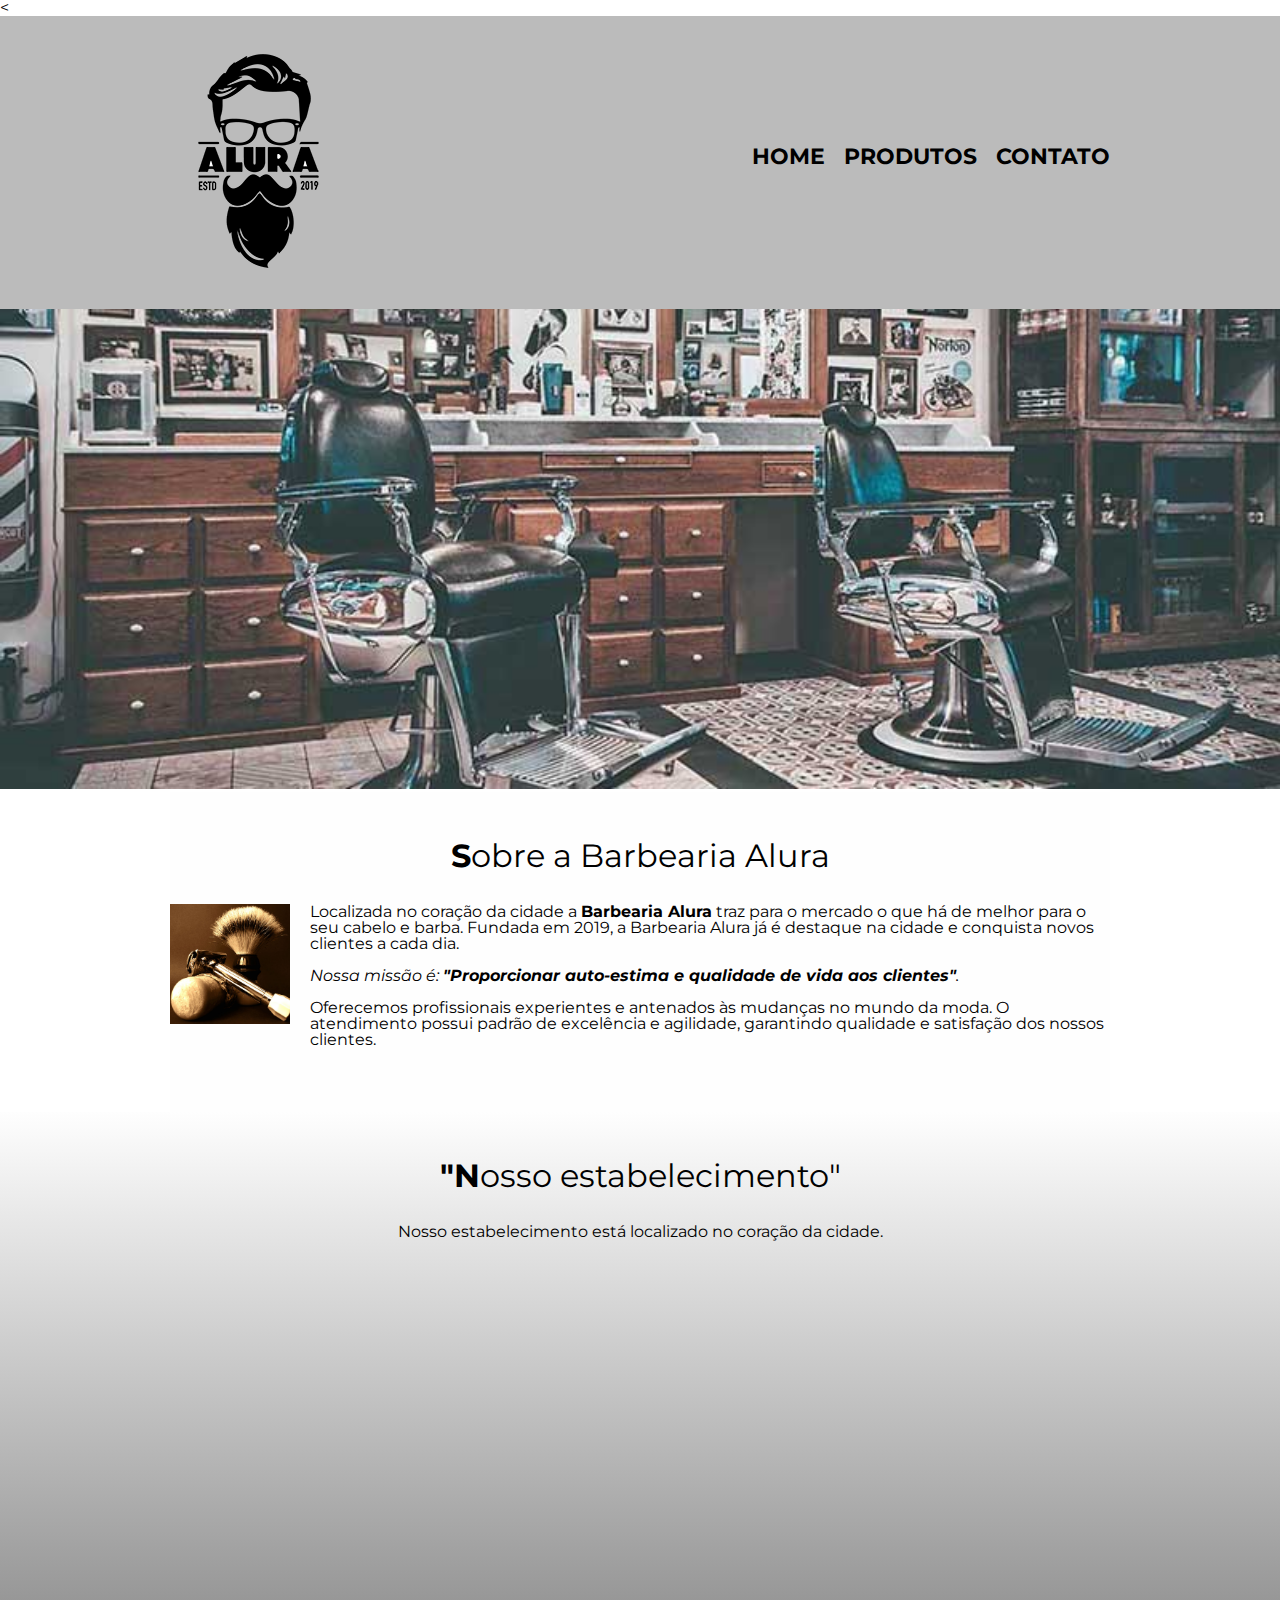
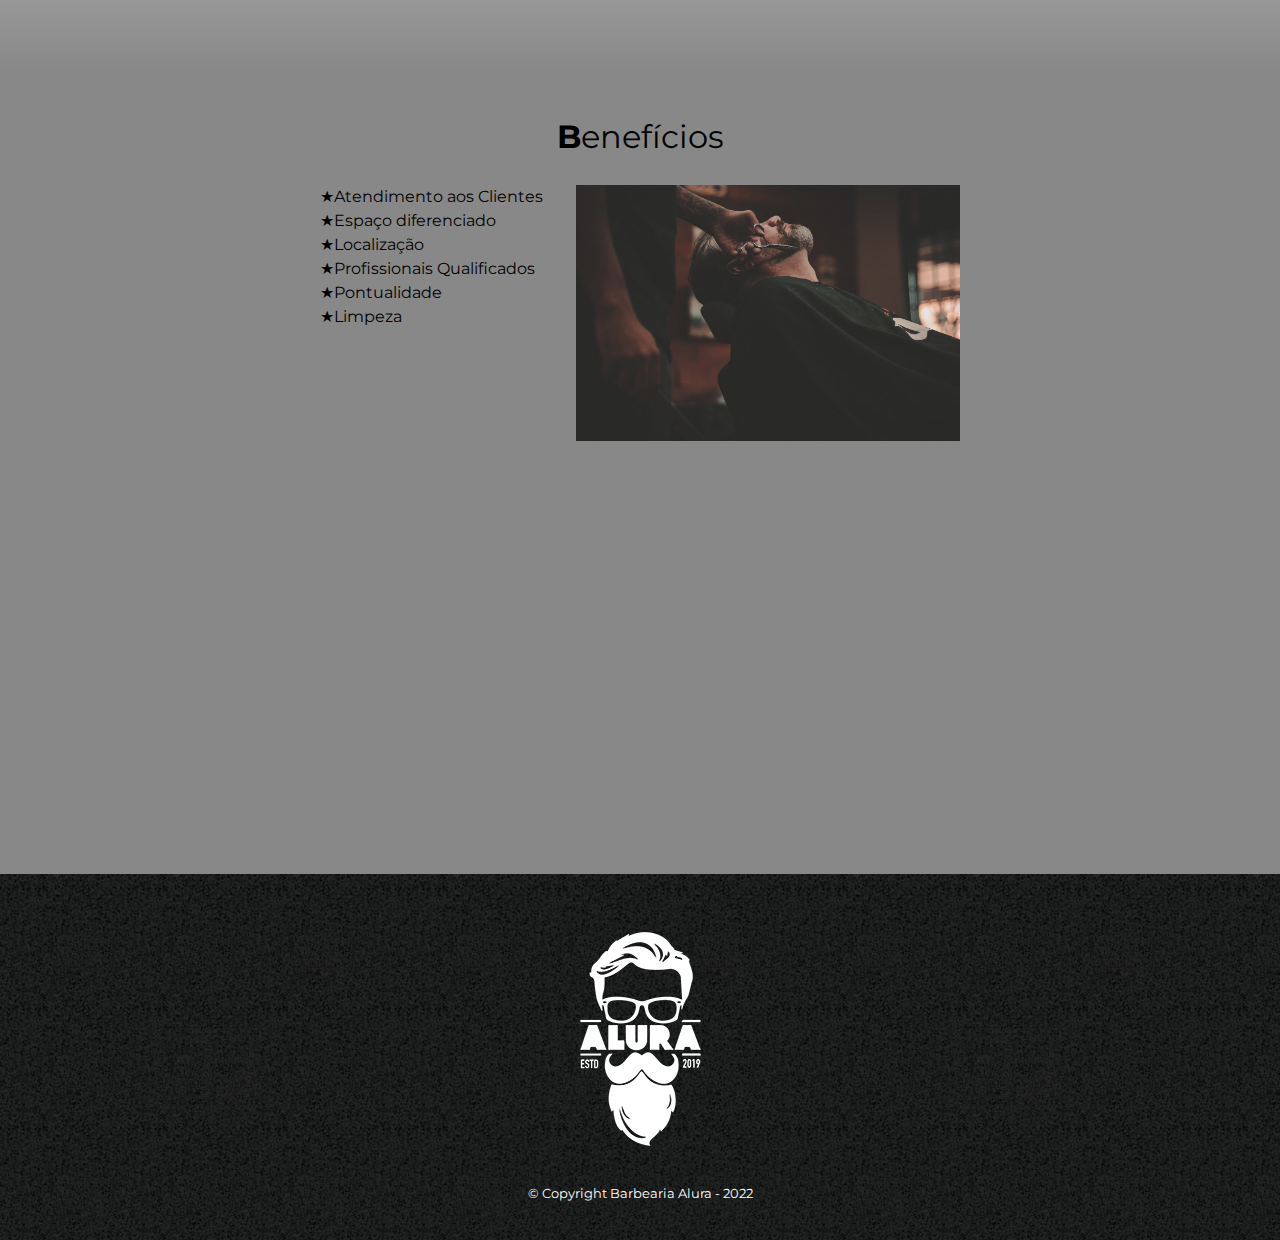
<file: index.html>
<!DOCTYPE html> 
<html lang="pt-br">

	   <head>
		   <meta charset="utf-8">
		    <meta name="viewport" content="width=device-width"> 
		   <title> Barbearia Alura</title>
		   <link rel="stylesheet" href="reset.css">
		   <link rel="stylesheet" href="style.css">
		   <link href="https://fonts.googleapis.com/css?family=Montserrat&display=swap" rel="stylesheet">

			  
	   </head>

	   <body>
	           <<header>
	       	<div class="caixa">
	       	 <h1> <img src="logo.png"></h1>
	          
	         <nav>
		       	 <ul>
		       	 	<li><a href="index.html">Home</a></li>
		       	 	<li><a href="produtos.html">Produtos</a></li>
		       	 	<li><a href="contato.html"> Contato </a></li>
		       	 </ul>
	       	 </nav> 
	       	 </div>
       </header>


	   	    <img class="banner" src="banner.jpg">

	   	    <main>

		            <section class="principal">
						<h2 class="titulo-principal">Sobre a Barbearia Alura</h2>

						<img class="utensilios" src="utensilios.jpg" alt="Utensílios de um barbeiro." />


						<p>Localizada no coração da cidade a <strong>Barbearia Alura</strong> traz para o mercado o que há de melhor para o seu cabelo e barba. Fundada em 2019, a Barbearia Alura já é destaque na cidade e conquista novos clientes a cada dia.</p>

						<p id="missao"><em>Nossa missão é: <strong>"Proporcionar auto-estima e qualidade de vida aos clientes"</strong>.</em></p>

						<p>Oferecemos profissionais experientes e antenados às mudanças no mundo da moda. O atendimento possui padrão de excelência e agilidade, garantindo qualidade e satisfação dos nossos clientes.</p>

				</section>

				<section class="mapa">
				    <h3 class="titulo-principal">"Nosso estabelecimento"</h3>
				    <p>Nosso estabelecimento está localizado no coração da cidade.</p>

				   <div class="mapa-conteudo"> <iframe src="https://www.google.com/maps/embed?pb=!1m18!1m12!1m3!1d3656.448598130907!2d-46.634653385542414!3d-23.588239368469353!2m3!1f0!2f0!3f0!3m2!1i1024!2i768!4f13.1!3m3!1m2!1s0x94ce5a2b2ed7f3a1%3A0xab35da2f5ca62674!2sCaelum%20-%20Escola%20de%20Tecnologia!5e0!3m2!1spt-BR!2sbr!4v1580916426151!5m2!1spt-BR!2sbr" width="100%" height="350" frameborder="0" style="border:0;" allowfullscreen=""></iframe></div>

                </section>
	            
		        <section class="beneficios">
	                <h3 class="titulo-principal">Benefícios</h3>
	               <div class="conteudo-beneficios">
	                <ul class="lista-beneficios">
	                    <li class="itens">Atendimento aos Clientes</li>
	                    <li class="itens">Espaço diferenciado</li>
	                    <li class="itens">Localização</li>
	                    <li class="itens">Profissionais Qualificados</li>
	                    <li class="itens">Pontualidade</li>
                        <li class="itens">Limpeza</li>
	                </ul><img src="beneficios.jpg" class="imagem-beneficios">
	            </div>

	              <div class="video">
	              	<iframe width="100%" height="315" src="https://www.youtube.com/embed/wcVVXUV0YUY" frameborder="0" allow="accelerometer; autoplay; encrypted-media; gyroscope; picture-in-picture" allowfullscreen></iframe>
	              </div>  	

                </section>

			</main>

			    <footer>
			       	<img src="logo-branco.png">
			       	<p class="copyright"> &copy Copyright Barbearia Alura - 2022</p>
                </footer>
	     </body>


</html>
</file>
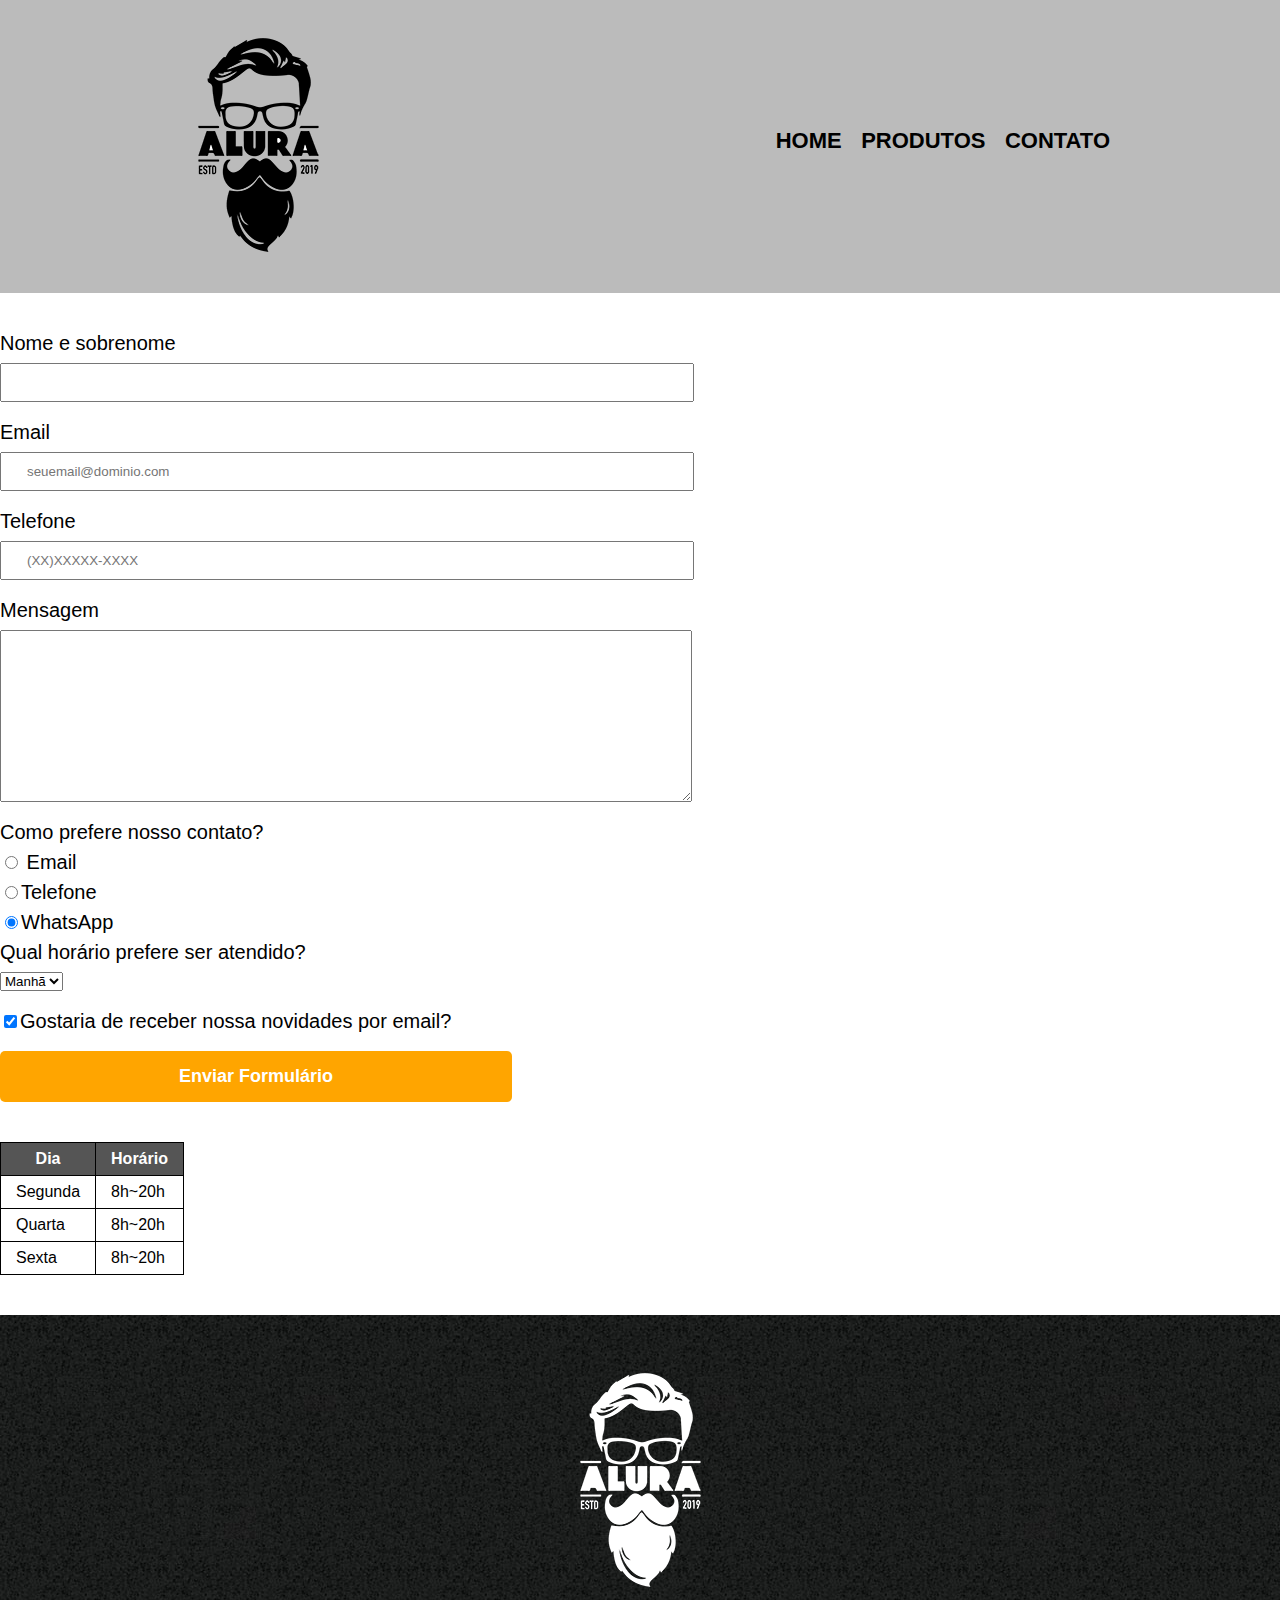
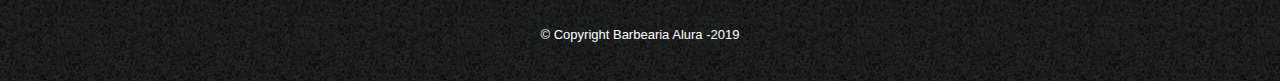
<file: contato.html>
<!DOCTYPE html>
<html>

	 <head>
	     <meta charset="utf-8">
	     <title>Contato</title>
	     <link rel="stylesheet" type="text/css" href="reset.css">
	     <link rel="stylesheet" type="text/css" href="style.css">
     </head>


     <body>
	       <header>
	       	 <div class="caixa">
		       	<h1>  <img src="logo.png" alt="Logo da Barbearia"></h1>
			       	<nav>
				       	<ul>
				       		<li><a href="index.html">Home</a></li>
				       		<li><a href="produtos.html">Produtos</a></li>
				       		<li><a href="contato.html">Contato</a></li>
				       	</ul>
				       	</nav>
				</div>
	       </header>

	       <main>
	       	 <form>

	       	 	<label for="nomesobrenome">Nome e sobrenome</label>
	       	 	<input type="text"id="nomesobrenome" class="input-padrao" required>

	       	 	<label for="email">Email</label>
	       	 	<input type="email" id="email" class="input-padrao" required placeholder="seuemail@dominio.com">

	       	 	<label for="telefone">Telefone</label>
	       	 	<input type="tel" id="telefone" class="input-padrao" required placeholder="(XX)XXXXX-XXXX">
                
                <label for="mensagem">Mensagem</label>
	       	 	<textarea cols="70" rows="10" id="mensagem" class="input-padrao" required ></textarea>

	       	 <fieldset>	

	       	 	<legend>Como prefere nosso contato?</legend>
                
                <label for="radio-email"><input type="radio" name="contato" value="email" id="radio-email"> Email</label>
                

                <label for="radio-telefone"><input type="radio" name="contato" value="telefone" id="radio-telefone">Telefone</label>
                

                <label for="radio-whatsapp"><input type="radio" name="contato" value="whatsapp" id="radio-whatsapp" checked>WhatsApp</label>            

            </fieldset> 
            
            <fieldset> 
               <legend>Qual horário prefere ser atendido?</legend>
               <select>
               	
               	<option>Manhã</option>
               	<option>Tarde</option>
               	<option>Noite</option>
               </select>

            </fieldset>   

                <label class="checkbox"> <input type="checkbox" name="" checked>Gostaria de receber nossa novidades por email?</label>   

	       	 	<input type="submit" value="Enviar Formulário" class="enviar">

	       	 </form>

           

            	<table>
            		<thead>
		          <tr>
		          	<th>Dia</th>
		          	<th>Horário</th>
		          </tr>
	          </thead>
              

              <tbody>
		          <tr>
		          	<td>Segunda</td>
		          	<td> 8h~20h</td>
		          </tr>

		          <tr>
		          	<td>Quarta</td>
		          	<td> 8h~20h</td>
		          </tr>

		          <tr>
		          	<td>Sexta</td>
		          	<td> 8h~20h</td>
		          </tr>
	          </tbody>


           </table>

	       </main>

  <footer>
          	<img src="logo-branco.png" alt="Logo Barbearia">
          	<p class="copyright"> &copy; Copyright Barbearia Alura -2019 </p>

          </footer>
     </body>
</html>
</file>
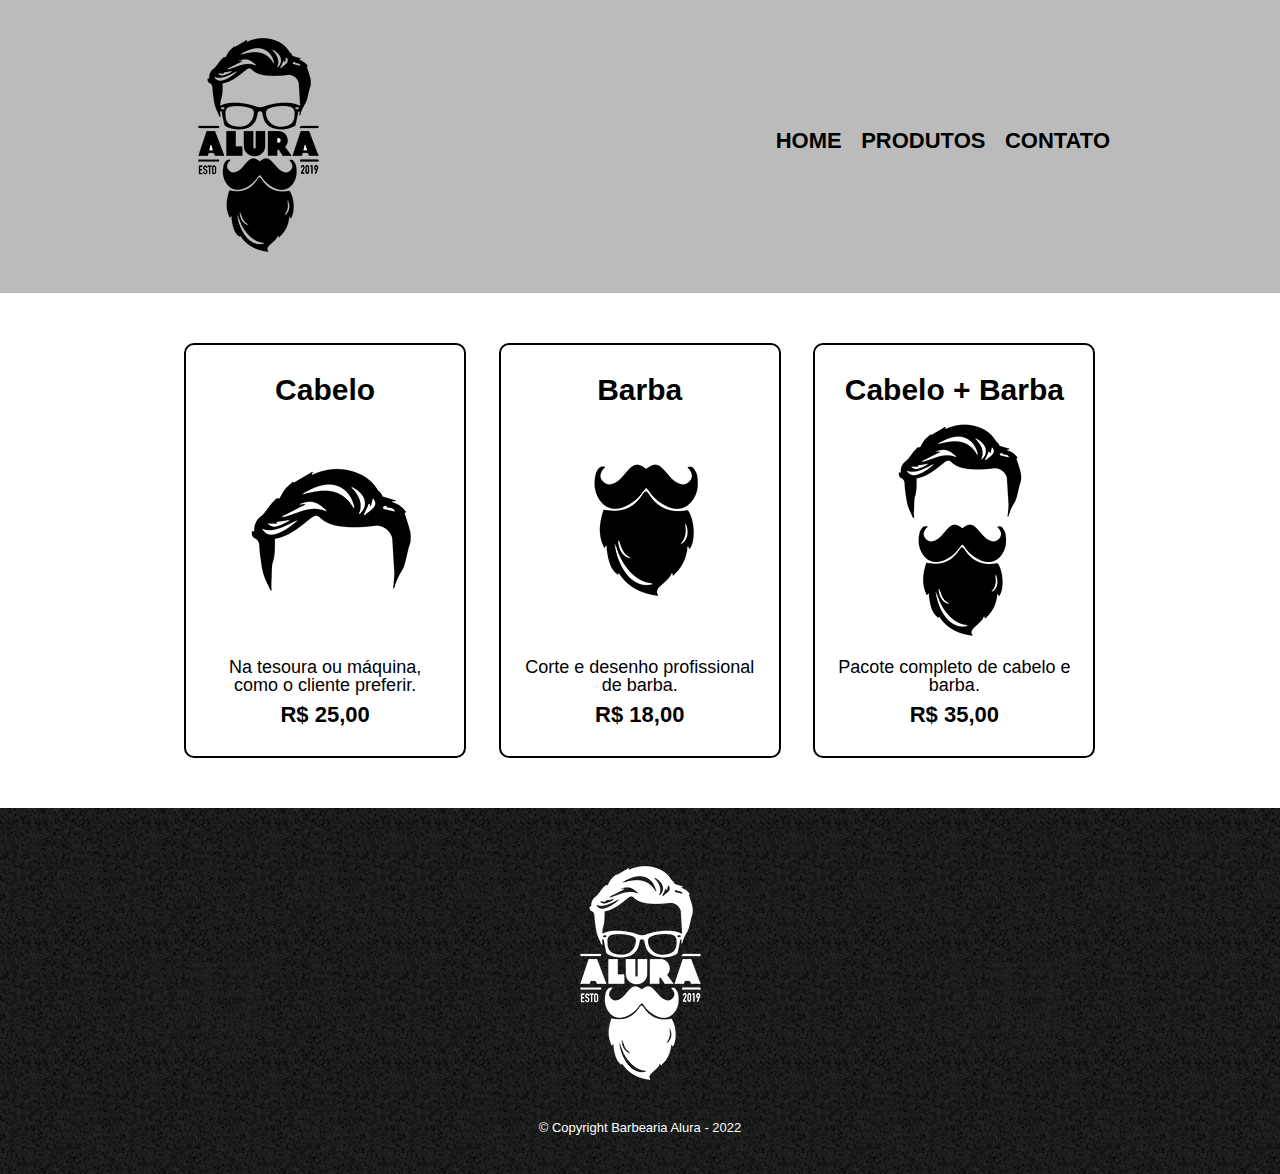
<file: produtos.html>
<!DOCTYPE html>
<html>
	<head>
		<meta charset="utf-8">
	
		<title> Produtos- Barbearia Alura</title>
		<link rel="stylesheet" href="reset.css">
		<link rel="stylesheet" href="style.css">
	</head>

	<body>
       <header>
	       	<div class="caixa">
	       	 <h1> <img src="logo.png"></h1>
	          
	         <nav>
		       	 <ul>
		       	 	<li><a href="index.html">Home</a></li>
		       	 	<li><a href="produtos.html">Produtos</a></li>
		       	 	<li><a href="contato.html"> Contato </a></li>
		       	 </ul>
	       	 </nav> 
	       	 </div>
       </header>

       <main>
	       	<ul class="produtos">
	       	<li>
	       		<h2>Cabelo</h2>
	       		<img src="cabelo.jpg">
	       		<p class="produto-descricao"> Na tesoura ou máquina, como o cliente preferir.</p>	
	       		<p class="produto-preco">R$ 25,00</p>	
	       	</li>

	       	<li>
	       		<h2>Barba</h2>
            <img src="barba.jpg">
	       		<p class="produto-descricao">Corte e desenho profissional de barba.</p>	
	       		<p class="produto-preco">R$ 18,00 </p>	
	       	</li>

	       	<li>
	       		<h2>Cabelo + Barba</h2>
	       		<img src="cabelo+barba.jpg">
	       		<p class="produto-descricao">Pacote completo de cabelo e barba.</p>	
	       		<p class="produto-preco">R$ 35,00</p>	
	       	</li>

	       </ul>
       </main>

       <footer>
       	<img src="logo-branco.png">
       	<p class="copyright"> &copy Copyright Barbearia Alura - 2022</p>
       </footer>
	</body>
</html>
</file>
<file: style.css>
body {
    font-family: 'Montserrat', sans-serif;
}


header {
	background: #BBBBBB;
	padding: 20px 0;
}
.caixa{
	position: relative;
	width: 940px;
	margin: 0 auto;

}

nav {
	position: absolute;
	top: 110px;
	right: 0;
}

nav li {
	display: inline;
	margin: 0 0 0 15px;
}

nav a{
	text-transform: uppercase;
	color: #000000;
	font-weight: bold;
	font-size: 22px;
	text-decoration: none;
}   

 nav a:hover{
 	color: #C78C19;
 	text-decoration: underline;

 }

.produtos{
	width: 940px;
	margin: 0 auto;
	padding: 50px;
}

.produtos li{
	display: inline-block;
	text-align: center;
	width: 30%;
	vertical-align: text-top;   
    margin: 0 1.5%;
    padding: 30px 20px;
    box-sizing: border-box;
    border: 2px solid #000000;
    border-radius: 10px ;

}

.produtos li:hover{
	border-color: #C78C19;
	
}


.produtos li:active{
	border-color: #088C19;
}

.produtos li:hover h2{
    font-size: 34px;
}

.produtos h2{
	font-size: 30px;
	font-weight: bold;
}

.produto-descricao{
font-size: 18px;

}

.produto-preco{
	font-size: 22px;
	font-weight: bold;
	margin: 10px 0 0;
}


footer{
	text-align: center;
	background: url(bg.jpg);
	padding: 40px 0;
}

.copyright{
	color: #FFFFFF;
	font-size: 13px;
	margin: 20px 0 0;
}

main {
    
}

form{
	margin: 40px 0;
}

form label, form legend {
	display: block;
	font-size: 20px;
	margin: 0 0 10px;
}

.input-padrao {
	display: block;
	margin: 0 0 20px;
	padding: 10px 25px;
	width: 50%;
} 

.checkbox{
	margin: 20px 0;
}

.enviar{
	width: 40%;
	padding: 15px 0;
	background: orange;
	color: white;
	font-weight: bold;
	font-size: 18px;
	border:none ;
	border-radius: 5px;
	transition: 1s all;
	cursor: pointer;
}

.enviar:hover {
	background: darkorange;
	transform:scale(1.2);

}

table{
	margin: 20px 0 40px;

}

thead{
	background: #555555;
	color: white;
	font-weight: bold;
}

td, th{
	border: 1px solid #000000;
	padding: 8px 15px;
}

/*css da página inicial*/
.banner{
 width: 100%;
}

.titulo-principal {
    text-align: center;
    font-size: 2em;
    margin: 0 0 1em;
    clear: left;
}
.titulo-principal:first-letter {
    font-weight: bold;
}



.principal {
    padding: 3em 0;
    background: #FEFEFE;
    width: 940px;
    margin: 0 auto;
} 

.principal p{
	margin: 0 0 1em;

}

.principal strong {
    font-weight: bold;
}

.principal em {
    font-style: italic;
}

.utensilios {
    width: 120px;
    float: left;
    margin: 0 20px 20px 0;
}

.beneficios {
    padding: 3em 0;
    background: #888888;
      
}

.conteudo-beneficios {
    width: 640px;
    margin: 0 auto;
}

.lista-beneficios {
    width: 40%;
    display: inline-block;
    vertical-align: top;
}	

.itens {
    line-height: 1.5;
}

.itens: first-child {
    font-weight: bold;
}

.itens:before {
    content: "★";
}
.imagem-beneficios{
	width: 60%;
	opacity: 0.8;
}

.imagem-beneficios:hover {
    opacity: 1;
}


.mapa {
    padding: 3em 0;
    background: linear-gradient(#FEFEFE, #888888);
}

.mapa-conteudo {
    width: 940px;
    margin: 0 auto;

}

.mapa p {
    margin: 0 0 2em;
    text-align: center;
}


.video {
    width: 560px;
    margin: 2em auto;

}


@media screen and (max-width: 480px) { 
    .caixa, .principal, .conteudo-beneficios, .mapa-conteudo, .video {
        width: auto;
    }

    h1 {
    text-align: center;
}

nav {
    position:static;
}

.lista-beneficios, .imagem-beneficios {
    width: 100%
}
}
</file>
